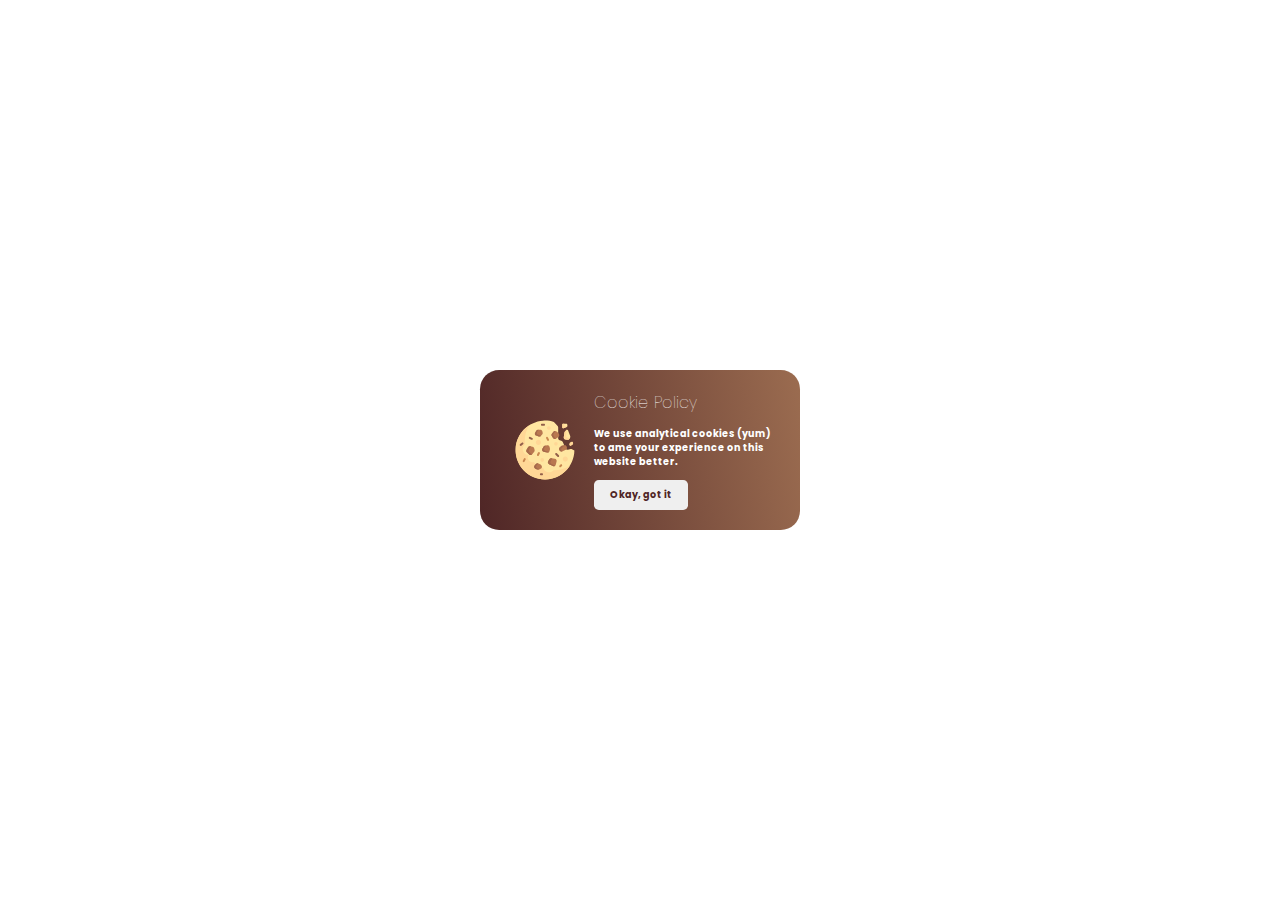
<file: Cookie Popup/index.html>
<!DOCTYPE html>
<html lang="en">
<head>
    <meta charset="UTF-8">
    <meta http-equiv="X-UA-Compatible" content="IE=edge">
    <meta name="viewport" content="width=device-width, initial-scale=1.0">
    <title>Cookie Popup</title>
    <link rel="preconnect" href="https://fonts.googleapis.com">
<link rel="preconnect" href="https://fonts.gstatic.com" crossorigin>
<link href="https://fonts.googleapis.com/css2?family=Poppins:wght@300;400&display=swap" rel="stylesheet">
    <link rel="stylesheet" href="./style.css">
</head>
<body>
    <div class="cookie-container">
    <!-- This our cookie-->
        <svg class="cookie" width="98" height="98" viewBox="0 0 98 98" fill="none" xmlns="http://www.w3.org/2000/svg">
            <g id="cookies-svgrepo-com 1" clip-path="url(#clip0_1_4)">
            <g>
            <path id="Vector" d="M91.8045 47.5377L87.1455 48.4694C85.5951 48.7795 84.0369 47.9731 83.3947 46.5282L78.4042 35.2991C77.9817 34.3484 77.1449 33.6456 76.1358 33.3931L73.5359 32.7433C72.0315 32.3672 70.9763 31.0157 70.9763 29.4649V11.4467C70.9763 10.6047 70.6618 9.79291 70.0947 9.17046L63.8177 2.28251C58.1584 0.490378 52.0579 -0.309126 45.7154 0.108522C21.3389 1.71442 1.5917 21.5441 0.104278 45.9279C-1.6312 74.382 20.9314 98 49.0105 98C75.7926 98 97.5423 76.5099 97.9894 49.8343L93.9787 47.829C93.3065 47.4927 92.5414 47.3903 91.8045 47.5377Z" fill="#FFE6A1"/>
            <g id="Group">
            <path id="Vector_2" d="M64.2174 82.793C63.92 82.793 63.6269 82.7759 63.3308 82.7706C61.4742 84.8533 58.7788 86.1722 55.7691 86.1722C51.3361 86.1722 47.5777 83.3222 46.2001 79.3586C40.1366 76.9589 34.6673 73.3888 30.0709 68.9198C29.3755 69.1294 28.6534 69.2757 27.8896 69.2757C23.6904 69.2757 20.2862 65.8715 20.2862 61.6722C20.2862 60.2057 20.7211 58.8484 21.4404 57.687C21.3889 57.5949 21.334 57.5055 21.2829 57.4131C16.0087 57.0555 11.8381 52.6752 11.8381 47.3103C11.8381 44.1484 13.2863 41.3261 15.5547 39.4668C15.3397 37.6042 15.2174 35.7135 15.2174 33.793C15.2174 24.1559 18.0108 15.1764 22.8157 7.59825C9.11365 16.2858 0.0105591 31.5751 0.0105591 49C0.0105591 76.062 21.9486 98 49.0106 98C66.4354 98 81.7246 88.8969 90.4123 75.1949C82.8342 79.9998 73.8547 82.793 64.2174 82.793Z" fill="#FFD796"/>
            <path id="Vector_3" d="M38.0279 40.5517C40.3608 40.5517 42.252 38.6605 42.252 36.3276C42.252 33.9946 40.3608 32.1034 38.0279 32.1034C35.6949 32.1034 33.8037 33.9946 33.8037 36.3276C33.8037 38.6605 35.6949 40.5517 38.0279 40.5517Z" fill="#FFD796"/>
            <path id="Vector_4" d="M82.8037 68.431C85.1367 68.431 87.0279 66.5398 87.0279 64.2068C87.0279 61.8739 85.1367 59.9827 82.8037 59.9827C80.4708 59.9827 78.5796 61.8739 78.5796 64.2068C78.5796 66.5398 80.4708 68.431 82.8037 68.431Z" fill="#FFD796"/>
            <path id="Vector_5" d="M44.364 68.431C45.997 68.431 47.3209 67.1072 47.3209 65.4741C47.3209 63.8411 45.997 62.5173 44.364 62.5173C42.731 62.5173 41.4072 63.8411 41.4072 65.4741C41.4072 67.1072 42.731 68.431 44.364 68.431Z" fill="#FFD796"/>
            <path id="Vector_6" d="M67.1744 41.3964C68.8075 41.3964 70.1313 40.0726 70.1313 38.4395C70.1313 36.8065 68.8075 35.4827 67.1744 35.4827C65.5414 35.4827 64.2176 36.8065 64.2176 38.4395C64.2176 40.0726 65.5414 41.3964 67.1744 41.3964Z" fill="#FFD796"/>
            <path id="Vector_7" d="M55.3469 15.2068C56.9799 15.2068 58.3037 13.883 58.3037 12.25C58.3037 10.617 56.9799 9.29315 55.3469 9.29315C53.7138 9.29315 52.39 10.617 52.39 12.25C52.39 13.883 53.7138 15.2068 55.3469 15.2068Z" fill="#FFD796"/>
            </g>
            <g id="Group_2">
            <path id="Vector_8" d="M46.5517 43.5231L44.5984 46.7787C43.4308 48.7246 44.4752 51.2454 46.6765 51.7957L52.4907 53.2492C54.3014 53.7019 56.1362 52.6011 56.5887 50.7904L57.2538 48.1299C57.3884 47.5916 57.3884 47.0289 57.2538 46.4907L56.5506 43.6776C56.1132 41.9275 54.3783 40.8296 52.6095 41.1834L48.7868 41.9478C47.8531 42.1348 47.0417 42.7068 46.5517 43.5231Z" fill="#B97850"/>
            <path id="Vector_9" d="M56.3045 64.4413L54.2673 67.8365C53.2546 69.5245 53.8931 71.7175 55.6537 72.5977L62.1389 75.8403C64.0725 76.8073 66.4042 75.7347 66.9286 73.6375L67.5967 70.9654L68.3774 67.8419C68.8634 65.8979 67.5607 63.9603 65.5767 63.6769L59.6797 62.8343C58.3341 62.6421 57.0039 63.2755 56.3045 64.4413Z" fill="#B97850"/>
            <path id="Vector_10" d="M20.7509 44.2834L18.2648 48.4271C17.467 49.7568 17.6766 51.4588 18.7729 52.5554L22.6857 56.4683C24.1099 57.8926 26.4558 57.7626 27.7141 56.1898L31.0685 51.9967C31.7273 51.1732 31.9639 50.0893 31.708 49.066L30.9429 46.0058C30.6262 44.7387 29.6079 43.7679 28.3274 43.5116L24.3113 42.7085C22.911 42.4283 21.4857 43.0587 20.7509 44.2834Z" fill="#B97850"/>
            <path id="Vector_11" d="M34.5088 16.8474L32.5917 20.0427C31.4794 21.8965 32.3699 24.3036 34.4208 24.9873L38.581 26.3741C39.7953 26.7787 41.134 26.4627 42.0391 25.5577L44.2784 23.3184C45.1177 22.4791 45.4552 21.2608 45.1673 20.1093L44.5816 17.7667C44.2055 16.2621 42.8538 15.2066 41.303 15.2066H37.4063C36.2196 15.2068 35.1196 15.8297 34.5088 16.8474Z" fill="#B97850"/>
            <path id="Vector_12" d="M75.3214 42.965L73.3655 44.921C72.0459 46.2405 72.0459 48.3802 73.3655 49.7L74.3227 50.6572C75.3513 51.6858 76.9224 51.9408 78.2235 51.2902L83.7584 48.5228C85.175 47.8144 85.9098 46.2173 85.5257 44.6807L85.2749 43.678C84.8376 41.9279 83.1027 40.83 81.3339 41.1838L77.0485 42.0409C76.3941 42.1714 75.7933 42.4932 75.3214 42.965Z" fill="#B97850"/>
            <path id="Vector_13" d="M62.7562 18.8451L60.512 21.8375C59.6876 22.9366 59.6108 24.4257 60.3177 25.6038L62.3943 29.0646C63.3869 30.7192 65.5611 31.208 67.1664 30.1379L71.3831 27.3267C72.9974 26.2506 73.376 24.0393 72.2121 22.4874L69.9198 19.431C69.5073 18.8811 68.9371 18.4699 68.285 18.2527L66.5282 17.667C65.1482 17.2067 63.6288 17.6813 62.7562 18.8451Z" fill="#B97850"/>
            <path id="Vector_14" d="M33.8385 72.2339L31.632 74.992C30.2154 76.7627 30.9104 79.3984 33.0158 80.2408L35.9798 81.4263C36.7856 81.7487 37.6842 81.7487 38.4899 81.4263L41.8161 80.0957C43.809 79.2987 44.5636 76.8695 43.373 75.0835L42.8017 74.2266C42.4753 73.7372 42.0272 73.3417 41.5013 73.0785L37.989 71.3224C36.5632 70.6098 34.8338 70.9897 33.8385 72.2339Z" fill="#B97850"/>
            </g>
            <g id="Group_3">
            <path id="Vector_15" d="M26.8788 56.0669L22.9661 52.1542C21.8697 51.0578 21.6599 49.3556 22.4579 48.0261L24.9441 43.8824C25.1561 43.529 25.4364 43.2421 25.7462 42.9956L24.3115 42.7089C22.9111 42.4288 21.4857 43.0593 20.7509 44.2837L18.2648 48.4275C17.467 49.7572 17.6766 51.4592 18.7729 52.5558L22.6857 56.4685C24.0058 57.7886 26.107 57.7568 27.4105 56.4951C27.2237 56.3712 27.0438 56.2321 26.8788 56.0669Z" fill="#A5694B"/>
            <path id="Vector_16" d="M41.9655 25.1711L37.8052 23.7845C35.7545 23.1008 34.8637 20.6937 35.9762 18.8399L37.8933 15.6446C37.9907 15.4819 38.1195 15.3481 38.2403 15.2068H37.4062C36.2193 15.2068 35.1192 15.8297 34.5085 16.8476L32.5913 20.0427C31.4789 21.8965 32.3693 24.3036 34.4204 24.9873L38.5806 26.3741C39.7949 26.7787 41.1336 26.4627 42.0388 25.5577L42.3536 25.2428C42.2242 25.2161 42.0929 25.2136 41.9655 25.1711Z" fill="#A5694B"/>
            <path id="Vector_17" d="M55.6969 52.2776L49.8828 50.8241C47.6812 50.2736 46.6369 47.753 47.8047 45.8072L49.758 42.5515C49.9905 42.1639 50.2995 41.8368 50.6557 41.5744L48.7868 41.9482C47.8533 42.1348 47.0415 42.707 46.5517 43.5235L44.5984 46.7791C43.4308 48.725 44.4752 51.2458 46.6765 51.7961L52.4907 53.2496C53.7155 53.5559 54.9405 53.1401 55.7519 52.2859C55.7335 52.2813 55.7153 52.2822 55.6969 52.2776Z" fill="#A5694B"/>
            <path id="Vector_18" d="M65.5507 28.7724L63.4741 25.3116C62.7673 24.1335 62.844 22.6447 63.6684 21.5453L65.9126 18.553C66.1584 18.2251 66.4635 17.9683 66.7943 17.7552L66.528 17.6666C65.148 17.2067 63.6286 17.6813 62.7558 18.8449L60.5117 21.8372C59.6873 22.9364 59.6106 24.4254 60.3175 25.6035L62.394 29.0643C63.3834 30.7132 65.5457 31.2023 67.1493 30.1463C66.5068 29.8789 65.9379 29.4176 65.5507 28.7724Z" fill="#A5694B"/>
            <path id="Vector_19" d="M77.0347 50.4321C75.715 49.1123 75.715 46.9728 77.0347 45.6531L78.9907 43.6971C79.4623 43.2255 80.0632 42.9037 80.7176 42.773L84.3246 42.0516C83.5529 41.3181 82.4509 40.96 81.3337 41.1835L77.0483 42.0407C76.3941 42.1716 75.7933 42.4931 75.3214 42.9648L73.3655 44.9207C72.0459 46.2405 72.0459 48.38 73.3655 49.6998L74.3227 50.657C75.2876 51.6219 76.7231 51.8747 77.9718 51.3696L77.0347 50.4321Z" fill="#A5694B"/>
            <path id="Vector_20" d="M59.8399 72.3143C58.0794 71.434 57.4406 69.241 58.4536 67.553L60.4907 64.158C60.7579 63.713 61.1355 63.3756 61.552 63.1021L59.6801 62.8347C58.3341 62.6423 57.004 63.2755 56.3046 64.4413L54.2675 67.8365C53.2548 69.5245 53.8933 71.7175 55.6539 72.5977L62.1391 75.8403C63.4317 76.4867 64.8904 76.2077 65.8797 75.3345L59.8399 72.3143Z" fill="#A5694B"/>
            <path id="Vector_21" d="M39.359 80.8615L36.3951 79.6759C34.2898 78.8339 33.5948 76.1979 35.0113 74.4272L37.2178 71.669C37.3579 71.4939 37.5152 71.3408 37.6814 71.2006C36.3212 70.6798 34.764 71.0768 33.8385 72.2339L31.632 74.992C30.2154 76.7627 30.9104 79.3984 33.0158 80.2408L35.9798 81.4263C36.7856 81.7487 37.6842 81.7487 38.4899 81.4263L39.6722 80.9534C39.5675 80.9229 39.4609 80.9023 39.359 80.8615Z" fill="#A5694B"/>
            </g>
            <path id="Vector_22" d="M13.5258 69.2741C13.2725 69.2741 13.0141 69.2165 12.7718 69.0959C11.9369 68.6785 11.5985 67.6638 12.0162 66.8289L13.7059 63.4496C14.1235 62.6147 15.1357 62.2798 15.9729 62.694C16.8078 63.1116 17.1462 64.1261 16.7286 64.961L15.0388 68.3402C14.7427 68.9325 14.1463 69.2741 13.5258 69.2741Z" fill="#C98850"/>
            <path id="Vector_23" d="M43.9415 91.2413H42.2517C41.3186 91.2413 40.562 90.4856 40.562 89.5515C40.562 88.6176 41.3186 87.8618 42.2517 87.8618H43.9415C44.8746 87.8618 45.6312 88.6175 45.6312 89.5515C45.6312 90.4856 44.8746 91.2413 43.9415 91.2413Z" fill="#925F4A"/>
            <path id="Vector_24" d="M37.1812 59.1378C36.928 59.1378 36.6696 59.0802 36.4273 58.9596C35.5924 58.542 35.254 57.5273 35.6716 56.6926L37.3613 53.3133C37.778 52.4801 38.7904 52.1435 39.6284 52.5577C40.4633 52.9753 40.8017 53.9898 40.384 54.8247L38.6943 58.204C38.3982 58.7964 37.8016 59.1378 37.1812 59.1378Z" fill="#C98850"/>
            <g id="Group_4">
            <path id="Vector_25" d="M27.0434 32.1034C26.7902 32.1034 26.5318 32.0458 26.2895 31.9252L22.9102 30.2355C22.0753 29.8178 21.7369 28.8034 22.1545 27.9685C22.5712 27.1353 23.5843 26.7969 24.4215 27.2128L27.8008 28.9023C28.6357 29.32 28.9741 30.3344 28.5565 31.1694C28.2604 31.7618 27.6638 32.1034 27.0434 32.1034Z" fill="#925F4A"/>
            <path id="Vector_26" d="M47.321 8.4481H43.9417C43.0086 8.4481 42.252 7.69243 42.252 6.75837C42.252 5.82431 43.0086 5.06863 43.9417 5.06863H47.321C48.2541 5.06863 49.0107 5.82431 49.0107 6.75837C49.0107 7.69243 48.2541 8.4481 47.321 8.4481Z" fill="#925F4A"/>
            </g>
            <path id="Vector_27" d="M54.0813 33.793C53.4607 33.793 52.8643 33.4515 52.5682 32.8591L50.8785 29.4798C50.4608 28.6449 50.7992 27.6301 51.6341 27.2128C52.4708 26.7969 53.4846 27.1353 53.9011 27.9685L55.5909 31.3478C56.0085 32.1827 55.6701 33.1975 54.8352 33.6148C54.5925 33.7354 54.3345 33.793 54.0813 33.793Z" fill="#C98850"/>
            <g id="Group_5">
            <path id="Vector_28" d="M7.711 42.0667C7.4838 41.9547 7.27766 41.7888 7.11324 41.5734C6.54859 40.83 6.69387 39.7702 7.43748 39.2057L10.4468 36.9211C11.1896 36.3563 12.2487 36.5029 12.8145 37.2454C13.3791 37.9888 13.2338 39.0486 12.4902 39.613L9.48112 41.8975C8.95342 42.2979 8.26742 42.3408 7.711 42.0667Z" fill="#925F4A"/>
            <path id="Vector_29" d="M70.9761 60.8276C70.5437 60.8276 70.1113 60.6626 69.7815 60.3326L66.4023 56.9533C65.7423 56.2933 65.7423 55.2239 66.4023 54.564C67.0622 53.904 68.1316 53.904 68.7916 54.564L72.1709 57.9433C72.8308 58.6032 72.8308 59.6726 72.1709 60.3326C71.8407 60.6626 71.4083 60.8276 70.9761 60.8276Z" fill="#925F4A"/>
            </g>
            <path id="Vector_30" d="M74.3554 77.7242C73.9231 77.7242 73.4907 77.5592 73.1609 77.2292C72.5009 76.5692 72.5009 75.4998 73.1609 74.8399L74.8506 73.1501C75.5106 72.4902 76.58 72.4902 77.2399 73.1501C77.8999 73.8101 77.8999 74.8795 77.2399 75.5395L75.5502 77.2292C75.22 77.5592 74.7878 77.7242 74.3554 77.7242Z" fill="#C98850"/>
            </g>
            <g id="crumbs">
            <g id="Group_6">
            <path id="Vector_31" d="M77.7346 6.75855V11.0215C77.7346 12.2171 78.9418 13.0344 80.0518 12.5903L85.1208 10.5627C85.7622 10.3061 86.1829 9.68477 86.1829 8.99398V6.75855C86.1829 5.82545 85.4263 5.06882 84.4932 5.06882H79.4242C78.4912 5.06882 77.7346 5.82545 77.7346 6.75855Z" fill="#FFE6A1"/>
            <path id="Vector_32" d="M81.347 20.0793L80.2688 27.6272C80.0152 29.4027 81.1929 31.0671 82.9514 31.4187L86.0458 32.0376C87.3887 32.3063 88.7607 31.7378 89.5204 30.5984L90.6842 28.8528C91.2869 27.9484 91.4182 26.8093 91.0366 25.7918L87.5114 16.3916C87.0729 15.2225 85.5732 14.8977 84.6903 15.7807L82.3031 18.1677C81.7859 18.6847 81.4506 19.3556 81.347 20.0793Z" fill="#FFE6A1"/>
            </g>
            <g id="Group_7">
            <path id="Vector_33" d="M89.818 29.0361L86.7235 28.4173C84.9649 28.0655 83.7874 26.401 84.041 24.6258L85.1192 17.078C85.2154 16.4049 85.5294 15.7901 85.986 15.2897C85.5274 15.2666 85.0566 15.4141 84.6904 15.7801L82.303 18.1673C81.786 18.6843 81.4505 19.3552 81.3473 20.0789L80.2691 27.6266C80.0155 29.4023 81.1932 31.0666 82.9517 31.4182L86.0461 32.037C87.3889 32.3054 88.7611 31.7373 89.5208 30.5978L90.5388 29.0708C90.2992 29.0756 90.0594 29.0846 89.818 29.0361Z" fill="#FFD796"/>
            <path id="Vector_34" d="M83.4311 9.21085C82.3212 9.65472 81.114 8.83741 81.114 7.64208V5.06882H79.4242C78.4911 5.06882 77.7345 5.82545 77.7345 6.75855V11.0215C77.7345 12.2171 78.9417 13.0344 80.0517 12.5903L85.1207 10.5627C85.7621 10.3061 86.1828 9.68496 86.1828 8.99398V8.11026L83.4311 9.21085Z" fill="#FFD796"/>
            <path id="Vector_35" d="M90.4047 36.8501L89.4059 38.8476C89.1682 39.3233 89.1682 39.8831 89.4059 40.3588L89.8616 41.2706C90.3162 42.1796 91.4645 42.4847 92.3101 41.921L95.034 40.1052C95.5041 39.7916 95.7864 39.2641 95.7864 38.6993V36.8788C95.7864 35.7256 94.6566 34.9112 93.5625 35.276L91.3814 36.0029C90.9565 36.1444 90.6051 36.4491 90.4047 36.8501Z" fill="#FFD796"/>
            </g>
            </g>
            </g>
            <defs>
            </defs>
        </svg>      
    <div class="text">
        <h2 class="cookie-title">Cookie Policy</h2>
        <p class="cookie-subtitle">We use analytical cookies (yum) to  ame your experience on this website better.</p>
        <button id="btn">Okay, got it</button>
    </div>      
    </div>
    <script src="https://cdnjs.cloudflare.com/ajax/libs/gsap/3.8.0/gsap.min.js" integrity="sha512-eP6ippJojIKXKO8EPLtsUMS+/sAGHGo1UN/38swqZa1ypfcD4I0V/ac5G3VzaHfDaklFmQLEs51lhkkVaqg60Q==" crossorigin="anonymous" referrerpolicy="no-referrer"></script>
    <script src="app.js"></script>
</body>
</html>
</file>
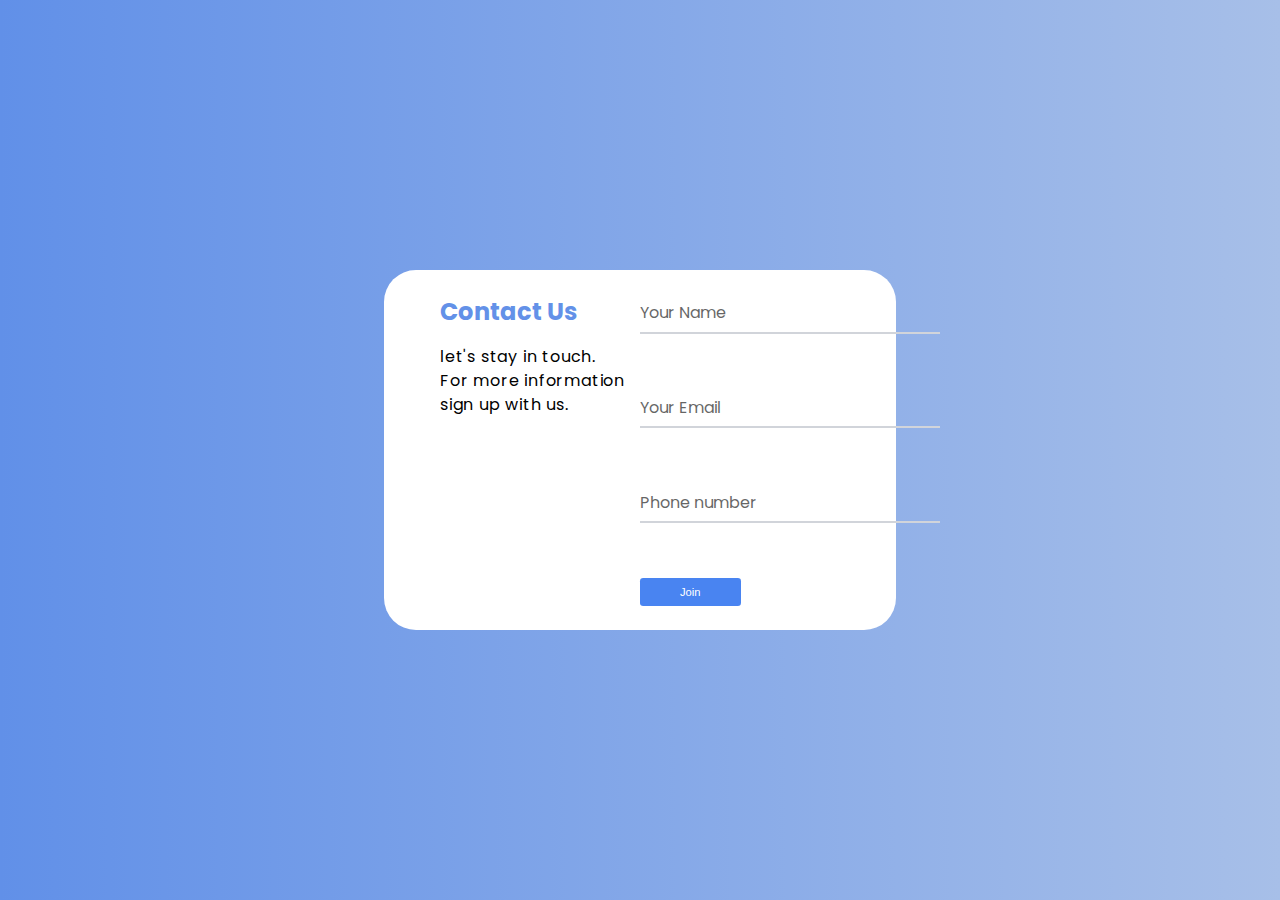
<file: Form Animations/index.html>
<!DOCTYPE html>
<html lang="en">

<head>
  <meta charset="UTF-8" />
  <meta http-equiv="X-UA-Compatible" content="IE=edge" />
  <meta name="viewport" content="width=device-width, initial-scale=1.0" />
  <link rel="preconnect" href="https://fonts.googleapis.com" />
  <link rel="preconnect" href="https://fonts.gstatic.com" crossorigin />
  <link href="https://fonts.googleapis.com/css2?family=Poppins:wght@400;500&display=swap" rel="stylesheet" />
  <link rel="stylesheet" href="./style.css" />
  <title>Forms</title>
</head>

<body>
  <div class="container">
    <form>
      <div class="contact-left">
        <h2 class="title">Contact Us</h2>
        <p class="description">
          let's stay in touch.<br>
          For more information<br>
          sign up with us.
        </p>
        <!-- <svg id="character" width="241" height="336" viewBox="0 0 241 336" fill="none"
          xmlns="http://www.w3.org/2000/svg">
          <g>
            <path id="Vector"
              d="M6.93007 256.814L36.743 319.182L33.0458 320.95C31.7976 321.546 30.3642 321.623 29.0604 321.162C27.7565 320.702 26.6886 319.742 26.0927 318.495L0.776193 265.535C0.180297 264.288 0.103706 262.854 0.563854 261.55C1.0247 260.246 1.98468 259.179 3.23217 258.582L6.93007 256.814Z"
              fill="#3A4279" />
            <path id="Vector_2" d="M39.3886 242.73L18.8135 251.236L30.3562 267.559L48.5964 261.993L39.3886 242.73Z"
              fill="#FFCCB3" />
            <path id="Vector_3"
              d="M26.2462 251.887C26.2462 251.887 34.279 264.295 35.4909 271.227C36.7022 278.16 40.8526 313.227 39.736 316.388C38.9333 318.66 36.0179 319.635 34.1683 319.842C33.7624 319.885 33.3531 319.801 32.9974 319.601C32.6416 319.401 32.3562 319.095 32.1822 318.726L5.11971 262.113C4.66722 261.168 4.60389 260.084 4.94222 259.093C5.28124 258.102 5.99478 257.284 6.93109 256.814C10.6749 254.933 16.4021 252.114 18.8135 251.236C22.5406 249.88 25.0008 249.888 26.2462 251.887Z"
              fill="#6392E8" />
            <path id="Vector_4"
              d="M171.896 281.568L143.936 333.181C143.278 334.397 142.163 335.301 140.838 335.695C139.512 336.089 138.084 335.94 136.869 335.282L133.265 333.33L166.191 272.548L169.795 274.501C171.011 275.159 171.916 276.274 172.31 277.599C172.704 278.924 172.556 280.352 171.896 281.568Z"
              fill="#3A4279" />
            <path id="Vector_5" d="M134.488 256.843L154.607 266.377L142.254 282.096L124.318 275.616L134.488 256.843Z"
              fill="#FFCCB3" />
            <path id="Vector_6"
              d="M147.15 266.652C147.15 266.652 138.5 278.637 136.94 285.499C135.38 292.362 129.463 327.174 130.418 330.388C131.105 332.698 133.967 333.819 135.804 334.118C136.207 334.182 136.62 334.119 136.986 333.937C137.351 333.756 137.651 333.465 137.844 333.105L167.733 277.931C168.232 277.011 168.351 275.931 168.063 274.925C167.774 273.917 167.103 273.064 166.192 272.547C162.548 270.48 156.97 267.375 154.606 266.377C150.952 264.834 148.495 264.717 147.15 266.652Z"
              fill="#6392E8" />
            <path id="Vector_7"
              d="M195.099 183.321C195.099 183.321 202.801 221.569 196.824 229.063L44.5191 268.062L31.5312 243.734L120.47 203.376L138.282 178.962L195.099 183.321Z"
              fill="#5E5D9A" />
            <path id="Vector_8"
              d="M83.8226 181.09C83.8226 181.09 40.7559 178.754 19.4095 180.63C5.66418 181.838 0.709057 217.012 11.6781 223.411L129.4 283.687L143.272 258.619L67.3311 207.215L121.661 199.573L83.8226 181.09Z"
              fill="#5E5D9A" />
            <path id="Vector_9"
              d="M23.0297 226.405C35.7482 226.405 46.0587 216.095 46.0587 203.376C46.0587 190.657 35.7482 180.347 23.0297 180.347C10.3105 180.347 0 190.657 0 203.376C0 216.095 10.3105 226.405 23.0297 226.405Z"
              fill="#5E5D9A" />
            <path id="Vector_10"
              d="M192.998 229.379C205.717 229.379 216.028 219.069 216.028 206.349C216.028 193.631 205.717 183.32 192.998 183.32C180.279 183.32 169.969 193.631 169.969 206.349C169.969 219.069 180.279 229.379 192.998 229.379Z"
              fill="#5E5D9A" />
            <path id="Vector_11"
              d="M141.342 109.706C149.635 106.928 154.106 97.9532 151.329 89.6601C148.551 81.367 139.576 76.8957 131.283 79.6733C122.99 82.4509 118.518 91.4262 121.296 99.7193C124.074 108.012 133.049 112.484 141.342 109.706Z"
              fill="#6392E8" />
            <path id="Vector_12"
              d="M139.933 122.545C139.517 120.042 138.686 115.035 137.792 110.472L133.037 88.3867C133.037 88.3867 145.806 107.259 151.689 120.404C156.046 130.255 161.1 140.295 161.936 148.789L151.903 136.822L141.172 124.033L139.933 122.545Z"
              fill="#3A4279" />
            <path id="Vector_13" d="M223.729 59.417L230.689 46.5684L223.729 59.417Z" fill="#E56441" />
            <path id="Vector_14" d="M228.289 61.4987L235.874 49.5327L228.289 61.4987Z" fill="#E56441" />
            <path id="Vector_15" d="M233.708 63.7991L238.043 56.5522L233.708 63.7991Z" fill="#E56441" />
            <path id="Vector_16" d="M222.009 70.7293C221.972 66.2809 219.303 60.897 219.303 60.897L222.009 70.7293Z"
              fill="#E56441" />
            <g id="hand">
              <path id="Vector_17"
                d="M129.913 97.6787C127.487 85.7009 133.193 86.01 135.092 84.1054C135.092 84.1054 142.215 78.2313 147.643 83.7071C153.388 89.499 186.322 134.491 186.322 134.491L165.715 153.443L161.842 148.821L151.808 136.855L141.077 124.065L139.744 122.609L125.267 106.211C125.267 106.211 131.285 103.984 129.913 97.6787Z"
                fill="#6392E8" />
              <path id="Vector_18"
                d="M206.904 83.8368C211.801 74.906 209.448 73.3898 211.531 68.308C213.583 63.3494 209.939 51.0583 213.428 52.734C216.916 54.4103 217.995 58.8642 217.995 58.8642C220.381 54.6442 222.578 46.8794 228.288 45.9904C234 45.1015 234.506 46.8989 237.743 49.5554C246.355 56.7207 235.373 67.4893 233.54 71.5903C232.361 74.1604 223.696 81.9969 222.736 83.7101L218.375 90.0359L206.904 83.8368Z"
                fill="#FFCCB3" />
              <path id="Vector_19" d="M223.729 59.417L230.689 46.5684" stroke="#E56441" stroke-width="0.94666"
                stroke-linecap="round" />
              <path id="Vector_20" d="M228.289 61.4987L235.874 49.5327" stroke="#E56441" stroke-width="0.94666"
                stroke-linecap="round" />
              <path id="Vector_21" d="M233.708 63.7991L238.043 56.5522" stroke="#E56441" stroke-width="0.94666"
                stroke-linecap="round" />
              <path id="Vector_22" d="M222.009 70.7293C221.972 66.2809 219.303 60.897 219.303 60.897" stroke="#E56441"
                stroke-width="0.94666" stroke-linecap="round" />
              <path id="Vector_23"
                d="M165.542 134.132L207.445 78.3291C207.711 78.0012 208.091 77.784 208.508 77.7193C208.926 77.6539 209.354 77.7458 209.707 77.9776L220.68 85.2334C221.201 85.5871 221.572 86.1217 221.722 86.7329C221.872 87.3448 221.788 87.9908 221.488 88.5443L187.791 150.688L165.542 134.132Z"
                fill="#6392E8" />
            </g>
            <path id="Vector_24"
              d="M175.722 157.701C183.472 157.701 189.754 151.419 189.754 143.669C189.754 135.92 183.472 129.637 175.722 129.637C167.972 129.637 161.689 135.92 161.689 143.669C161.689 151.419 167.972 157.701 175.722 157.701Z"
              fill="#6392E8" />
            <path id="Vector_25"
              d="M113.496 71.77C113.496 71.77 137.01 77.9928 141.047 79.6079C145.084 81.2222 145.352 87.681 145.622 92.256C145.89 96.8304 144.987 199.573 144.987 199.573L92.9462 197.572L54.0278 174.79C54.0278 174.79 55.7194 93.2682 56.2583 89.5007C56.7964 85.7332 52.5673 82.4885 57.1514 80.5922L86.619 72.808L113.496 71.77Z"
              fill="#6392E8" />
            <path id="Vector_26" d="M74.3373 108.371L74.7563 184.281L52.3838 159.345L63.2081 106.009L74.3373 108.371Z"
              fill="#3A4279" />
            <path id="Vector_27"
              d="M82.7832 73.9679C82.7832 73.9679 79.4543 80.6634 82.7832 85.2816C86.1122 89.8998 99.4391 94.3857 108.544 94.2541C117.648 94.1219 122.472 85.4417 118.345 73.2885L103.266 69.0518L86.6211 72.8081L82.7832 73.9679Z"
              fill="#3A4279" />
            <path id="Vector_28"
              d="M120.472 16.2686C120.472 16.2686 127.029 30.4162 120.036 33.3386C113.043 36.261 113.858 16.9549 120.472 16.2686Z"
              fill="#93523E" />
            <path id="Vector_29"
              d="M113.076 61.5408L114.973 82.929C114.973 82.929 116.792 85.7964 109.71 87.3021C105.154 88.2711 92.8863 83.4378 90.5069 81.9878C89.4947 81.4504 88.7018 80.5767 88.2646 79.5179C87.8274 78.4591 87.7724 77.2805 88.1108 76.1862C88.834 73.568 91.8309 51.7642 91.8309 51.7642L113.076 61.5408Z"
              fill="#FFCCB3" />
            <path id="Vector_30" d="M113.442 65.6639L102.143 60.0815L114.74 80.2919L113.442 65.6639Z" fill="#FF967C" />
            <path id="Vector_31"
              d="M116.708 20.3631C116.708 20.3631 123.339 36.9939 125.744 48.6612C128.171 60.4316 124.299 63.3714 119.189 65.1027C115.16 66.4678 108.725 67.5566 104.347 66.1866C96.3651 63.6874 88.5558 56.4747 86.6881 54.9933C83.7963 52.6995 80.9407 42.295 85.1795 36.4085C89.4183 30.5226 106.118 12.0248 116.708 20.3631Z"
              fill="#FFCCB3" />
            <path id="eye"
              d="M108.17 43.3188C109.052 42.9721 109.337 41.5993 108.807 40.2537C108.278 38.9074 107.134 38.0978 106.252 38.4444C105.37 38.7911 105.084 40.1639 105.613 41.5102C106.143 42.8559 107.288 43.6662 108.17 43.3188Z"
              fill="#080B09" />
            <path id="eye"
              d="M120.291 38.4621C121.173 38.1154 121.458 36.7427 120.928 35.3963C120.399 34.0507 119.255 33.2404 118.373 33.5877C117.491 33.9344 117.205 35.3072 117.735 36.6529C118.264 37.9992 119.409 38.8088 120.291 38.4621Z"
              fill="#080B09" />
            <path id="Vector_32"
              d="M115.845 40.7588C115.845 40.7588 114.768 44.0181 117.032 43.7007C119.184 43.3227 120.643 44.3857 118.764 46.5695"
              fill="#E56441" />
            <path id="Vector_33"
              d="M115.845 40.7588C115.845 40.7588 114.768 44.0181 117.032 43.7007C119.184 43.3227 120.643 44.3857 118.764 46.5695"
              stroke="#E56441" stroke-width="0.94666" stroke-linecap="round" />
            <path id="Vector_34"
              d="M118.869 49.4505L118.88 49.4478L118.891 49.4443C118.922 49.4352 118.956 49.4338 118.987 49.4415C119.019 49.4492 119.048 49.4652 119.072 49.4881C119.096 49.5104 119.113 49.5397 119.122 49.571C119.131 49.6023 119.131 49.6357 119.123 49.6677L119.116 49.6949L119.113 49.7227C118.975 51.1491 118.62 51.9963 118.189 52.4732C117.772 52.9333 117.25 53.0865 116.658 53.0412C116.05 52.9953 115.383 52.7391 114.736 52.3876C114.097 52.0402 113.503 51.6134 113.044 51.2473C113.013 51.218 112.99 51.1811 112.977 51.1408C112.963 51.0976 112.962 51.0517 112.973 51.0085C112.984 50.9646 113.007 50.925 113.038 50.8929C113.07 50.8616 113.11 50.8393 113.154 50.8289L113.157 50.8275C114.907 50.3848 117.547 49.7624 118.869 49.4505Z"
              fill="#E56441" stroke="#E56441" />
            <path id="left-eyebrow"
              d="M100.491 37.62L100.657 37.8525C100.869 38.2124 101.215 38.4742 101.62 38.58C102.023 38.6858 102.453 38.628 102.815 38.4178L108.931 34.6496C109.235 34.479 109.464 34.2013 109.572 33.8706C109.68 33.5399 109.661 33.18 109.517 32.8633C109.437 32.6656 109.318 32.486 109.164 32.3377C109.011 32.1894 108.827 32.0753 108.626 32.0029C108.426 31.9312 108.211 31.9019 107.999 31.9186C107.786 31.9353 107.579 31.9966 107.392 32.0989L101.109 35.6353C100.936 35.7223 100.782 35.8435 100.656 35.9917C100.531 36.1393 100.436 36.3113 100.378 36.4965C100.321 36.6816 100.301 36.8765 100.321 37.0701C100.339 37.2629 100.398 37.4502 100.491 37.62Z"
              fill="#080B09" />
            <path id="right-eyebrow"
              d="M121.622 27.9549L114.443 28.6205C114.231 28.6427 114.026 28.7096 113.841 28.8175C113.657 28.9247 113.497 29.0702 113.373 29.2435C113.25 29.4168 113.164 29.6152 113.122 29.8241C113.08 30.0336 113.083 30.2494 113.131 30.4576C113.192 30.8001 113.38 31.1071 113.657 31.3173C113.935 31.5275 114.281 31.6264 114.628 31.5937L121.802 31.2136C122.219 31.1808 122.606 30.9838 122.878 30.6671C123.15 30.3503 123.286 29.9382 123.255 29.5212L123.26 29.2358C123.24 29.043 123.181 28.8557 123.087 28.6859C122.993 28.516 122.865 28.3671 122.713 28.248C122.56 28.1283 122.384 28.0406 122.197 27.9905C122.01 27.9403 121.814 27.9278 121.622 27.9549Z"
              fill="#080B09" />
            <path id="Vector_35"
              d="M108.475 23.6813C108.475 23.6813 104.892 30.4993 98.3918 32.5216C91.8912 34.5432 95.4437 44.8029 95.4437 44.8029C95.4437 44.8029 90.9863 40.3692 85.862 42.8648C80.7384 45.3612 84.6277 55.1566 91.7068 55.2819L89.7813 66.3046C89.7813 66.3046 86.1961 61.8395 82.4258 59.4504C78.6548 57.0619 65.1093 47.7879 71.0934 35.5749C71.0934 35.5749 66.4118 18.4248 79.2514 9.53365C92.091 0.641849 103.204 3.99724 103.204 3.99724C103.204 3.99724 106.265 -0.858349 113.36 0.133651C120.455 1.12565 122.091 13.9193 119.742 18.5466C117.392 23.1738 113.563 25.1404 108.475 23.6813Z"
              fill="#93523E" />
            <path id="Vector_36"
              d="M54.9838 92.0382C64.0127 83.8028 66.6789 88.8561 69.2888 89.507C69.2888 89.507 77.9877 92.6 76.0789 100.07C74.0615 107.975 52.3823 159.345 52.3823 159.345L25.5356 151.404L27.5113 145.706L32.6223 130.95L38.0815 115.172L38.6454 113.28L45.2754 92.435C45.2754 92.435 50.2786 96.4545 54.9838 92.0382Z"
              fill="#6392E8" />
            <path id="Vector_37"
              d="M72.8654 106.29C78.5535 99.6456 77.778 89.6484 71.1341 83.9609C64.4901 78.2727 54.4928 79.0482 48.8054 85.6922C43.1172 92.3362 43.892 102.333 50.5367 108.021C57.1806 113.709 67.1772 112.934 72.8654 106.29Z"
              fill="#6392E8" />
            <path id="Vector_38"
              d="M38.9384 169.606C46.6885 169.606 52.9712 163.324 52.9712 155.574C52.9712 147.824 46.6885 141.542 38.9384 141.542C31.1889 141.542 24.9062 147.824 24.9062 155.574C24.9062 163.324 31.1889 169.606 38.9384 169.606Z"
              fill="#6392E8" />
            <path id="Vector_39"
              d="M120.028 137.319L92.9779 212.26H38.5898C38.5898 209.972 39.499 207.777 41.1168 206.159C42.7354 204.541 44.9296 203.632 47.2178 203.632H86.5657L109.923 137.319H120.028Z"
              fill="white" />
            <path id="Vector_40" d="M120.026 137.319H192.999L164.777 212.26H92.9766L120.026 137.319Z"
              fill="url(#paint0_linear_277_145)" />
            <path id="Vector_41"
              d="M49.7255 146.728L99.5678 195.569C99.8581 195.876 100.024 196.28 100.034 196.703C100.043 197.126 99.8964 197.537 99.6207 197.858L90.992 207.787C90.5737 208.257 89.9952 208.556 89.3686 208.624C88.7428 208.692 88.1135 208.525 87.6039 208.155L30.4014 166.62L49.7255 146.728Z"
              fill="#6392E8" />
          </g>
          <defs>
            <linearGradient id="paint0_linear_277_145" x1="140.498" y1="137.141" x2="153.471" y2="296.846"
              gradientUnits="userSpaceOnUse">
              <stop stop-color="white" />
              <stop offset="1" stop-color="#94B9FF" />
            </linearGradient>
          </defs>
        </svg> -->
      </div>
      <div class="contact-right">
        <div class="input-container">
          <p class="placeholder">Your Name</p>
          <input name="name" class="input input-name" type="text">
          <svg class="line-svg" width="300" height="2" viewBox="0 0 300 2" fill="none"
            xmlns="http://www.w3.org/2000/svg">
            <path class="elastic-line"
              d="M0 0.999512C0 0.999512 60.5 0.999512 150 0.999512C239.5 0.999512 300 0.999512 300 0.999512"
              stroke="#D1D4DA" stroke-width="2" />
          </svg>
        </div>
        <div class="input-container">
          <p class="placeholder">Your Email</p>
          <input name="email" class="input input-email" type="email" autocomplete="off">
          <svg class="line-svg" width="300" height="2" viewBox="0 0 300 2" fill="none"
            xmlns="http://www.w3.org/2000/svg">
            <path class="elastic-line"
              d="M0 0.999512C0 0.999512 60.5 0.999512 150 0.999512C239.5 0.999512 300 0.999512 300 0.999512"
              stroke="#D1D4DA" stroke-width="2" />
          </svg>
        </div>
        <div class="input-container">
          <p class="placeholder">Phone number</p>
          <input name="number" class="input input-name" type="tel">
          <svg class="line-svg" width="300" height="2" viewBox="0 0 300 2" fill="none"
            xmlns="http://www.w3.org/2000/svg">
            <path class="elastic-line"
              d="M0 0.999512C0 0.999512 60.5 0.999512 150 0.999512C239.5 0.999512 300 0.999512 300 0.999512"
              stroke="#D1D4DA" stroke-width="2" />
          </svg>
        </div>
        <!-- <div class="form-accept">
          <input type="checkbox">
        </div> -->
        <button>Join</button>
      </div>
    </form>
  </div>
  <script src="https://cdnjs.cloudflare.com/ajax/libs/gsap/3.8.0/gsap.min.js"
    integrity="sha512-eP6ippJojIKXKO8EPLtsUMS+/sAGHGo1UN/38swqZa1ypfcD4I0V/ac5G3VzaHfDaklFmQLEs51lhkkVaqg60Q=="
    crossorigin="anonymous" referrerpolicy="no-referrer"></script>
  <script src="./app.js"></script>
</body>

</html>
</file>
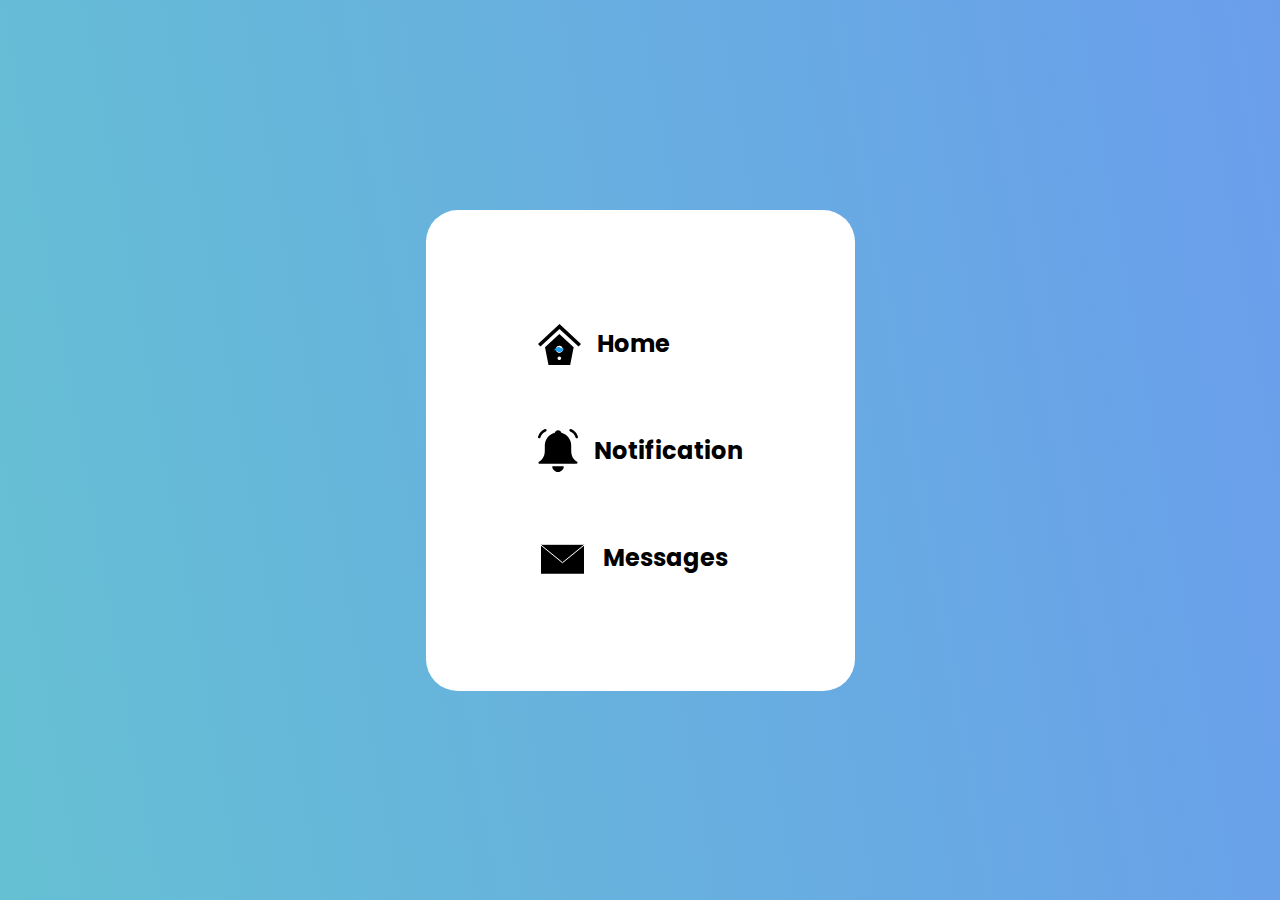
<file: Micro Animations/index.html>
<!DOCTYPE html>
<html lang="en">

<head>
  <meta charset="UTF-8" />
  <meta http-equiv="X-UA-Compatible" content="IE=edge" />
  <meta name="viewport" content="width=device-width, initial-scale=1.0" />
  <link rel="stylesheet" href="./style.css" />
  <link rel="preconnect" href="https://fonts.googleapis.com" />
  <link rel="preconnect" href="https://fonts.gstatic.com" crossorigin />
  <link href="https://fonts.googleapis.com/css2?family=Poppins:wght@400;500&display=swap" rel="stylesheet" />
  <title>Micro Animations</title>
</head>

<body>
  <div class="container">
    <div class="home">
      <svg class="home-svg" width="43" height="43" viewBox="0 0 43 43" fill="none" xmlns="http://www.w3.org/2000/svg">
        <g clip-path="url(#clip0_48_12)">
          <path
            d="M35.6667 25.3372L32.0833 43.4384H10.5833L7 25.3372L21.3333 12L35.6667 25.3372ZM23.125 36.2717C23.125 35.2827 22.3223 34.48 21.3333 34.48C20.3443 34.48 19.5417 35.2827 19.5417 36.2717C19.5417 37.2607 20.3443 38.0634 21.3333 38.0634C22.3223 38.0634 23.125 37.2607 23.125 36.2717ZM24.9167 27.3134C24.9167 25.3336 23.3113 23.73 21.3333 23.73C19.3553 23.73 17.75 25.3336 17.75 27.3134C17.75 29.2932 19.3553 30.8967 21.3333 30.8967C23.3113 30.8967 24.9167 29.2932 24.9167 27.3134Z"
            fill="black" class="house" />
          <path d="M40.5615 24.5983L43 21.9735L21.5 2L0 21.9466L2.43846 24.5714L21.5 6.89125L40.5615 24.5983Z"
            fill="black" class="roof" />
          <path
            d="M17.9348 27.7602C19.853 28.0433 24.4903 28.4395 26.569 27.3798L26.5362 27.1464C25.9127 27.5201 24.8348 27.7425 24.2349 27.7078C23.5709 26.5062 22.5195 25.9994 21.1388 26.0008C20.3967 26.0015 20.0267 26.3267 19.3043 26.4966C18.4519 26.6971 17.6208 26.2382 17.1033 26.9249C16.7954 27.3336 16.3937 27.8013 16.2334 28.3563C17.4839 27.9968 18.3635 28.7398 19.8639 29.6312C22.0715 30.9426 24.0877 29.7852 24.4008 28.0415C22.7824 28.2473 18.7308 28.254 17.9348 27.7602Z"
            fill="#1DA1F2" class="left-feather feather" />
          <path
            d="M24.2067 27.203C22.2762 27.0206 17.6245 26.8676 15.6042 28.0347L15.6491 28.2661C16.2522 27.8602 17.317 27.5817 17.9179 27.585C18.6439 28.7502 19.7204 29.2012 21.0991 29.1276C21.8402 29.0881 22.1926 28.744 22.9051 28.5365C23.7458 28.2916 24.5998 28.7064 25.0807 27.9935C25.3668 27.5693 25.7435 27.0812 25.8745 26.5186C24.6445 26.943 23.7272 26.2471 22.1823 25.4354C19.909 24.2414 17.9562 25.5027 17.7347 27.2604C19.3402 26.9702 23.3858 26.7514 24.2067 27.203Z"
            fill="#1DA1F2" class="right-feather feather" />
        </g>
      </svg>
      <h2 class="home-title">Home</h2>
    </div>
    <div class="notification">
      <svg class="notification-svg" width="40" height="43" viewBox="0 0 40 43" fill="none"
        xmlns="http://www.w3.org/2000/svg">
        <g clip-path="url(#clip0_46_15)">
          <path
            d="M24.7731 4.17811C25.4758 4.46156 26.1511 4.801 26.7987 5.19643C26.8228 5.21392 26.8504 5.22792 26.8745 5.24542C27.4946 5.63384 28.0734 6.06076 28.6039 6.52268C29.7373 7.51299 30.6813 8.67478 31.4288 9.99053C31.8009 10.6484 32.1213 11.3343 32.3865 12.0412C32.6587 12.7725 32.8619 13.5179 32.9997 14.2842C33.1341 15.0541 33.203 15.8414 33.203 16.6498C33.203 18.2455 33.203 19.1098 33.203 19.2148C33.2064 20.0337 33.2099 20.835 33.2168 21.6154V21.6224C33.2202 22.3292 33.265 23.0396 33.3511 23.75C33.4373 24.4533 33.5613 25.1322 33.7232 25.7866C33.8851 26.4305 34.1056 27.0534 34.3778 27.6482C34.6602 28.2606 35.0047 28.8625 35.4078 29.4469H35.4113C35.8109 30.0208 36.3104 30.5912 36.9098 31.1511C37.5299 31.7285 38.2465 32.2989 39.0664 32.8518C39.5349 33.1702 39.6624 33.8176 39.3455 34.2935C39.1491 34.591 38.8253 34.7554 38.4945 34.7554V34.7589H29.2447H20.0017H10.7519H1.50547C0.937045 34.7589 0.478859 34.2935 0.478859 33.7161C0.478859 33.3382 0.678669 33.0057 0.97494 32.8238C1.80519 32.2534 2.5183 31.6865 3.11429 31.1266C3.70683 30.5702 4.20291 29.9998 4.60253 29.4119C4.61287 29.3944 4.62665 29.3769 4.64043 29.3629C5.02627 28.789 5.35699 28.2046 5.62915 27.6098C5.90819 27.0044 6.13212 26.3815 6.29748 25.7411C6.30092 25.7271 6.30437 25.7131 6.30781 25.7026C6.46628 25.0797 6.58686 24.4218 6.66954 23.7325C6.75222 23.0396 6.79701 22.3222 6.79701 21.5839V16.6498C6.79701 15.8554 6.86591 15.0681 7.00715 14.2807C7.1484 13.4969 7.35165 12.7445 7.62381 12.0272C7.89252 11.3098 8.21635 10.6204 8.59186 9.96254C9.34976 8.63278 10.2902 7.4815 11.4409 6.48419C12.0024 5.99778 12.6087 5.55336 13.2598 5.15793C13.9178 4.75901 14.6 4.42307 15.3027 4.15012C15.7919 3.96115 16.2983 3.80368 16.8151 3.67421C16.9908 3.04782 17.2939 2.54042 17.7246 2.15199C18.3171 1.61659 19.0957 1.35064 20.0637 1.36114C21.0215 1.36814 21.7966 1.63759 22.3822 2.17299C24.4527 4.04514 21.8758 3.01633 24.7731 4.17811Z"
            fill="black" class="bell" />
          <path
            d="M8.5575 0.787179C8.30602 0.146798 7.5929 -0.168143 6.96247 0.0873093C5.2503 0.78018 3.80684 1.753 2.64587 3.01626C1.4849 4.28303 0.61676 5.83674 0.0552236 7.69139C-0.144587 8.34927 0.220584 9.04914 0.868246 9.2521C1.51591 9.45507 2.20491 9.08414 2.40472 8.42626C2.85257 6.94603 3.53813 5.71426 4.44761 4.72045C5.36054 3.72663 6.50428 2.96027 7.8685 2.40738C8.49894 2.15193 8.80899 1.42756 8.5575 0.787179Z"
            fill="black" class="left-soundwave wave" />
          <path
            d="M25.1003 40.0291C25.4242 39.4587 25.6481 38.8359 25.7755 38.157C25.7893 38.101 25.7997 38.045 25.8031 37.9855C25.8031 37.6321 25.5206 37.3486 25.1761 37.3486H14.8342C14.8342 37.3486 14.7343 37.3591 14.724 37.3591C14.3863 37.4221 14.159 37.7511 14.221 38.094C14.345 38.8009 14.5724 39.4447 14.9065 40.0291C15.2407 40.6135 15.6748 41.1384 16.2156 41.6038C16.7531 42.0693 17.3422 42.4157 17.976 42.6501C18.6099 42.8811 19.2851 43.0001 20.0017 43.0001C20.7148 43.0001 21.39 42.8846 22.0274 42.6501C22.6647 42.4157 23.2504 42.0658 23.7912 41.6038C24.3286 41.1419 24.7662 40.6135 25.1003 40.0291Z"
            fill="black" class="ringer" />
          <path
            d="M31.437 0.788644C31.1855 1.42902 31.4955 2.15339 32.126 2.40884C33.4902 2.96174 34.6339 3.7281 35.5469 4.72541C36.4564 5.71573 37.1419 6.9475 37.5898 8.43122C37.7896 9.0891 38.4786 9.46003 39.1262 9.25707C39.7739 9.05411 40.1391 8.35424 39.9393 7.69636C39.3812 5.8452 38.5096 4.29149 37.3486 3.02123C36.1876 1.75446 34.7442 0.781645 33.032 0.0887742C32.4016 -0.166678 31.6885 0.148263 31.437 0.788644Z"
            fill="black" class="right-soundwave wave" />
        </g>
      </svg>
      <h2 class="notification-titile">Notification</h2>
    </div>
    <div class="messages">
      <svg class="messages-svg" width="49" height="43" viewBox="0 0 49 43" fill="none"
        xmlns="http://www.w3.org/2000/svg">
        <rect x="3" y="10" width="43" height="27" fill="#272727" />
        <rect class="note" x="9" y="28" width="31" height="9" fill="#1DA1F2" />
        <path d="M24.5 27.3893L3 9.96533V37.6251H46V9.96533L24.5 27.3893Z" fill="black" />
        <path
          d="M24.1846 26.388L24.5 26.6444L24.8154 26.388L46.033 9.13796L47.1252 8.25L45.7176 8.25L3.28238 8.25L1.87477 8.25L2.96696 9.13796L24.1846 26.388Z"
          fill="black" stroke="white" class="flap" />
      </svg>
      <h2 class="message-title">Messages</h2>
    </div>
  </div>
  <script src="https://cdnjs.cloudflare.com/ajax/libs/gsap/3.8.0/gsap.min.js"
    integrity="sha512-eP6ippJojIKXKO8EPLtsUMS+/sAGHGo1UN/38swqZa1ypfcD4I0V/ac5G3VzaHfDaklFmQLEs51lhkkVaqg60Q=="
    crossorigin="anonymous" referrerpolicy="no-referrer"></script>
  <script src="app.js"></script>
</body>

</html>
</file>
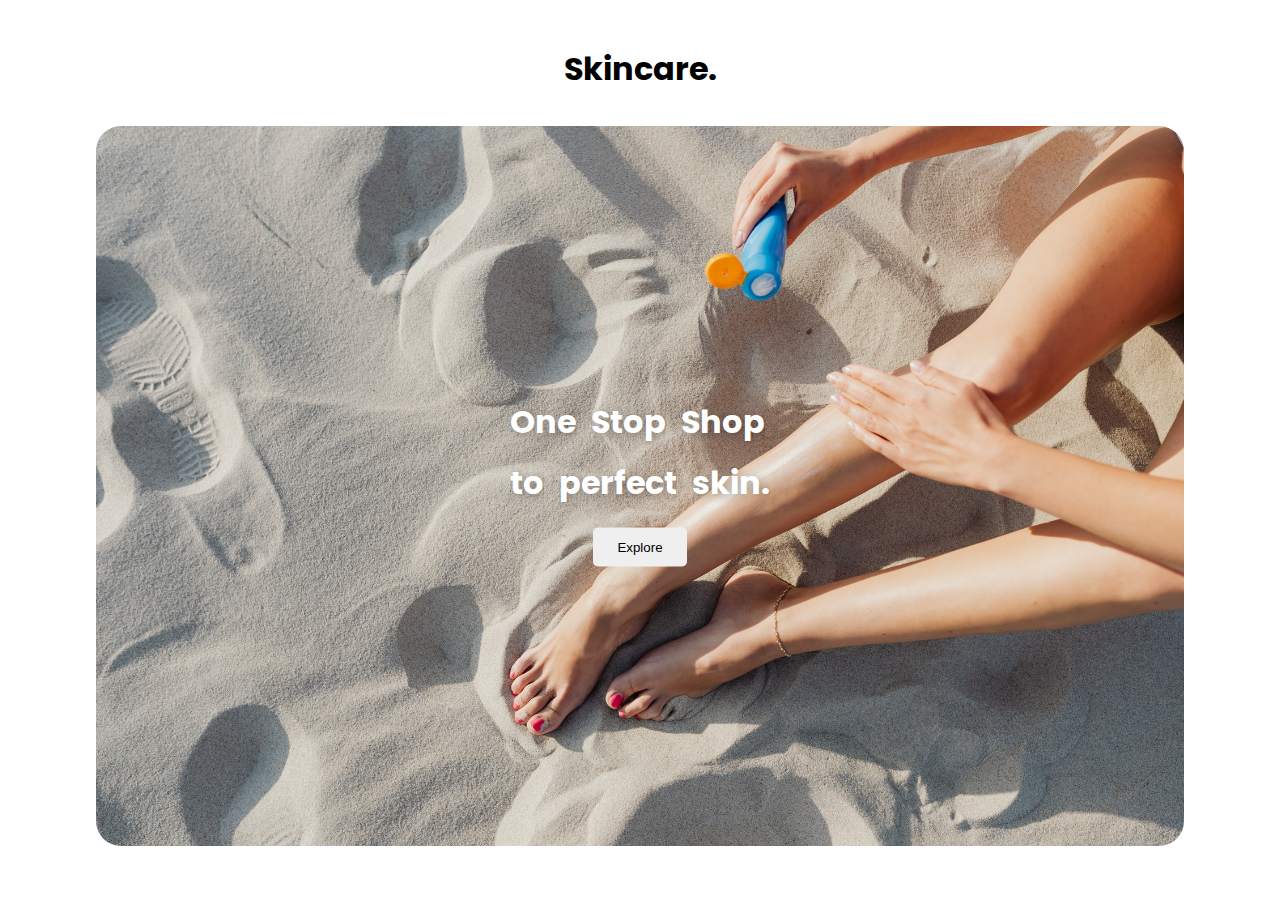
<file: Text-Animation/index.html>
<!DOCTYPE html>
<html lang="en">

<head>
  <meta charset="UTF-8" />
  <meta http-equiv="X-UA-Compatible" content="IE=edge" />
  <meta name="viewport" content="width=device-width, initial-scale=1.0" />
  <title>Text Animations</title>
  <link rel="preconnect" href="https://fonts.googleapis.com" />
  <link rel="preconnect" href="https://fonts.gstatic.com" crossorigin />
  <link href="https://fonts.googleapis.com/css2?family=Poppins:wght@300;400;500&display=swap" rel="stylesheet" />
  <link rel="stylesheet" href="./style.css" />
</head>

<body>
  <div class="warpper">
    <div class="nav">
      <h1 id="logo">Skincare.</h1>
    </div>
    <div class="hero-section">
      <div class="hero-img">
        <img class="unselectable" src="hero.jpg" alt="">
      </div>
      <div class="text-reval">
        <div class="cta1 span-text">
          <h1 class="cta-h"><span class="cta1-a">One</span></h1>
          <h1 class="cta-h"><span class="cta1-b">Stop</span></h1>
          <h1 class="cta-h"><span class="cta1-c">Shop</span></h1>
        </div>
        <div class="cta2 span-text">
          <h1 class="cta-h"><span class="cta2-a">to</span></h1>
          <h1 class="cta-h"><span class="cta2-b">perfect</span></h1>
          <h1 class="cta-h"><span class="cta2-c">skin.</span></h1>
        </div>
        <div class="btn">
          <button class="hero-btn">Explore</button>
        </div>
      </div>
    </div>
  </div>

  <script src="https://cdnjs.cloudflare.com/ajax/libs/gsap/3.8.0/gsap.min.js"
    integrity="sha512-eP6ippJojIKXKO8EPLtsUMS+/sAGHGo1UN/38swqZa1ypfcD4I0V/ac5G3VzaHfDaklFmQLEs51lhkkVaqg60Q=="
    crossorigin="anonymous" referrerpolicy="no-referrer"></script>
  <script src="./app.js"></script>
</body>

</html>
</file>
<file: Cookie Popup/style.css>
* {
  margin: 0;
  padding: 0;
  box-sizing: border-box;
}

.cookie-container {
  background: linear-gradient(260deg, #9b6c50 0%, #4f2626 100%);
  position: absolute;
  top: 50%;
  left: 50%;
  transform: translate(-50%, -50%);
  color: white;
  display: flex;
  width: 20rem;
  height: 10rem;
  border-radius: 1.2rem;
  padding: 1rem;
  font-family: "Poppins", sans-serif;
  align-items: center;
  justify-content: space-between;
  overflow: hidden;
}
.text {
  width: 80%;
}
.cookie {
  transform: scale(0.6);
  overflow: visible;
}
.cookie-title {
  font-size: 1rem;
  font-weight: lighter;
}
.cookie-subtitle {
  font-weight: bold;
  padding: 0.7rem 0rem;
  font-size: 0.6rem;
}
button {
  border-style: none;
  padding: 0.5rem 1rem;
  color: #4f2626;
  font-family: "Poppins", sans-serif;
  font-size: 0.6rem;
  font-weight: bold;
  border-radius: 0.3rem;
  cursor: pointer;
}
</file>
<file: Form Animations/style.css>
* {
  margin: 0;
  padding: 0;
  box-sizing: border-box;
}

body {
  display: flex;
  justify-content: center;
  align-items: center;
  height: 100vh;
  font-family: "Poppins", sans-serif;
  background: linear-gradient(90deg, #6190e8, #a7bfe8);
}

form {
  display: flex;
  height: 40vh;
  width: 40vw;
  background-color: white;
  border-radius: 2rem;
  padding: 1.5rem 3.5rem;
}

.title {
  color: #6391e8;
}

.description {
  padding: 1rem 0rem;
  letter-spacing: .05rem;
  font-size: 1rem;
  line-height: 1.5rem;
}

.contact-left, .contact-right {
  flex: 1;
}

.contact-right {
  display: flex;
  flex-direction: column;
  justify-content: space-between;
}

.input-container {
  position: relative;
}

.input {
  position: absolute;
  top: 0;
  border: none;
  width: 100%;
  height: 100%;
  outline: none;
}

.placeholder {
  position: relative;
  z-index: 1;
  pointer-events: none;
  opacity: 0.6;
  padding: .4rem 0rem;
  transform-origin: left;
}

.line-svg {
  position: absolute;
  z-index: 1;
  overflow: visible;
}

button {
  background-color: #4984f1;
  color: white;
  font-size: .7rem;
  border-radius: .2rem;
  /* height: 4vh; */
  cursor: pointer;
  padding: 0.5rem 2.5rem;
  /* width: 5vw; */
  border: none;
  align-self: flex-start;
}
</file>
<file: Micro Animations/style.css>
* {
  margin: 0;
  padding: 0;
  box-sizing: border-box;
}

body {
  background: linear-gradient(260deg, #6a9eec, #65c0d3);
  min-height: 100vh;
  display: flex;
  justify-content: center;
  align-items: center;
  font-family: "Poppins", sans-serif;
}

.container {
  background-color: white;
  border-radius: 2rem;
  padding: 5rem;

}

.home, .messages, .notification {
  display: flex;
  align-items: center;
  color: black;
  padding: 2rem;
}

.notification-svg, .messages-svg {
  overflow: visible;
}

h2 {
  margin-left: 1rem;
}
</file>
<file: Text-Animation/style.css>
* {
  margin: 0;
  padding: 0;
  box-sizing: border-box;
  overflow: hidden;
}

body {
  font-family: "Poppins", sans-serif;
}

.warpper {
  overflow-y: hidden;
  height: 100vh;
  width: 100vw;
}

.nav {
  min-height: 14vh;
  display: flex;
  justify-content: center;
  align-items: center;
}

#logo {
  font-size: 2rem;
  overflow: hidden;
  height: 2.3rem;
}

.hero-section {
  /* display: none; */
  position: relative;
  height: 80vh;
  width: 85vw;
  margin: auto;
  border-radius: 25px;
}

.hero-img img {
  height: 100%;
  width: 100%;
  object-fit: cover;
}

.text-reval {
  position: absolute;
  text-align: center;
  top: 50%;
  left: 50%;
  transform: translate(-50%, -50%);
}

.span-text {
  display: flex;
  gap: 15px;
  text-shadow: 2px 2px 8px rgb(0, 0, 0, .3);
  color: white;
}

button {
  border-radius: 5px;
  border: none;
  margin: .5rem;
  padding: .75rem 1.5rem;
  cursor: pointer;
}

.unselectable {
  user-select: none;
}

span {
  display: inline-block;
  overflow: hidden;
}
</file>
